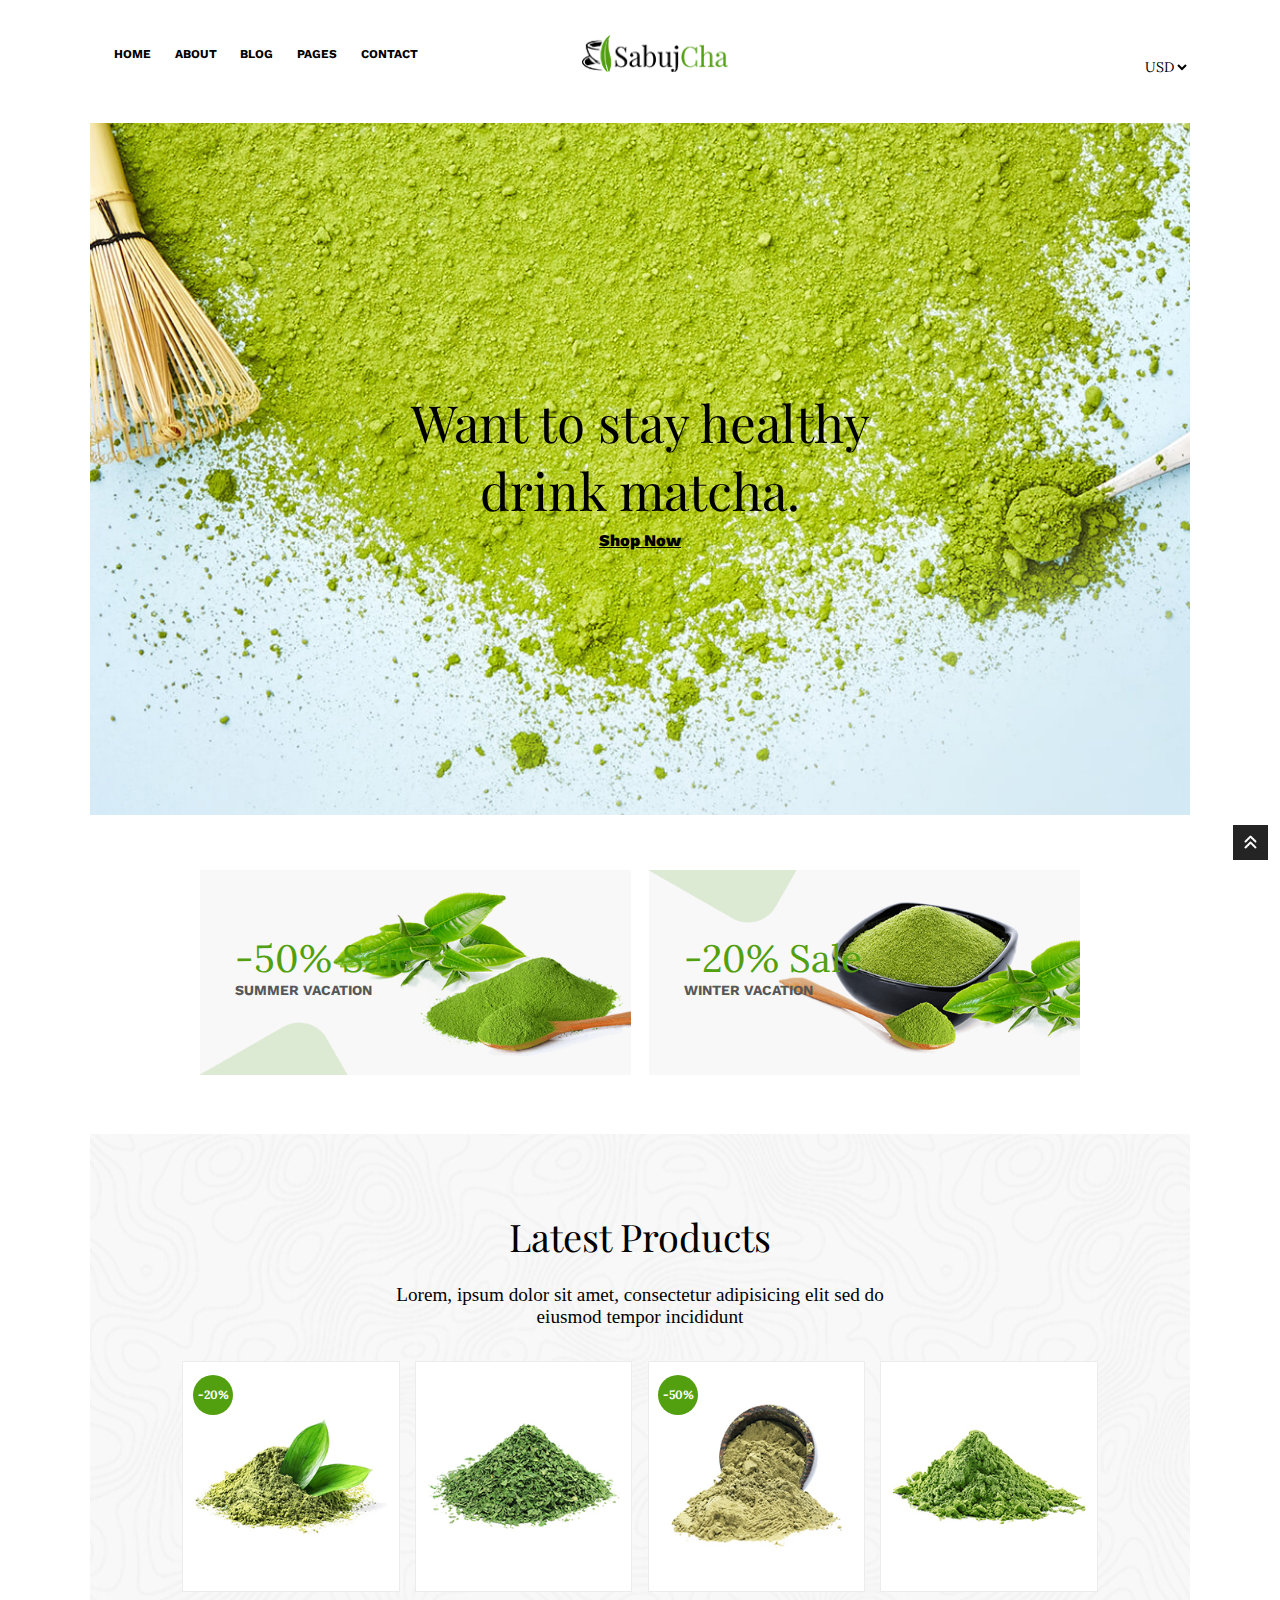
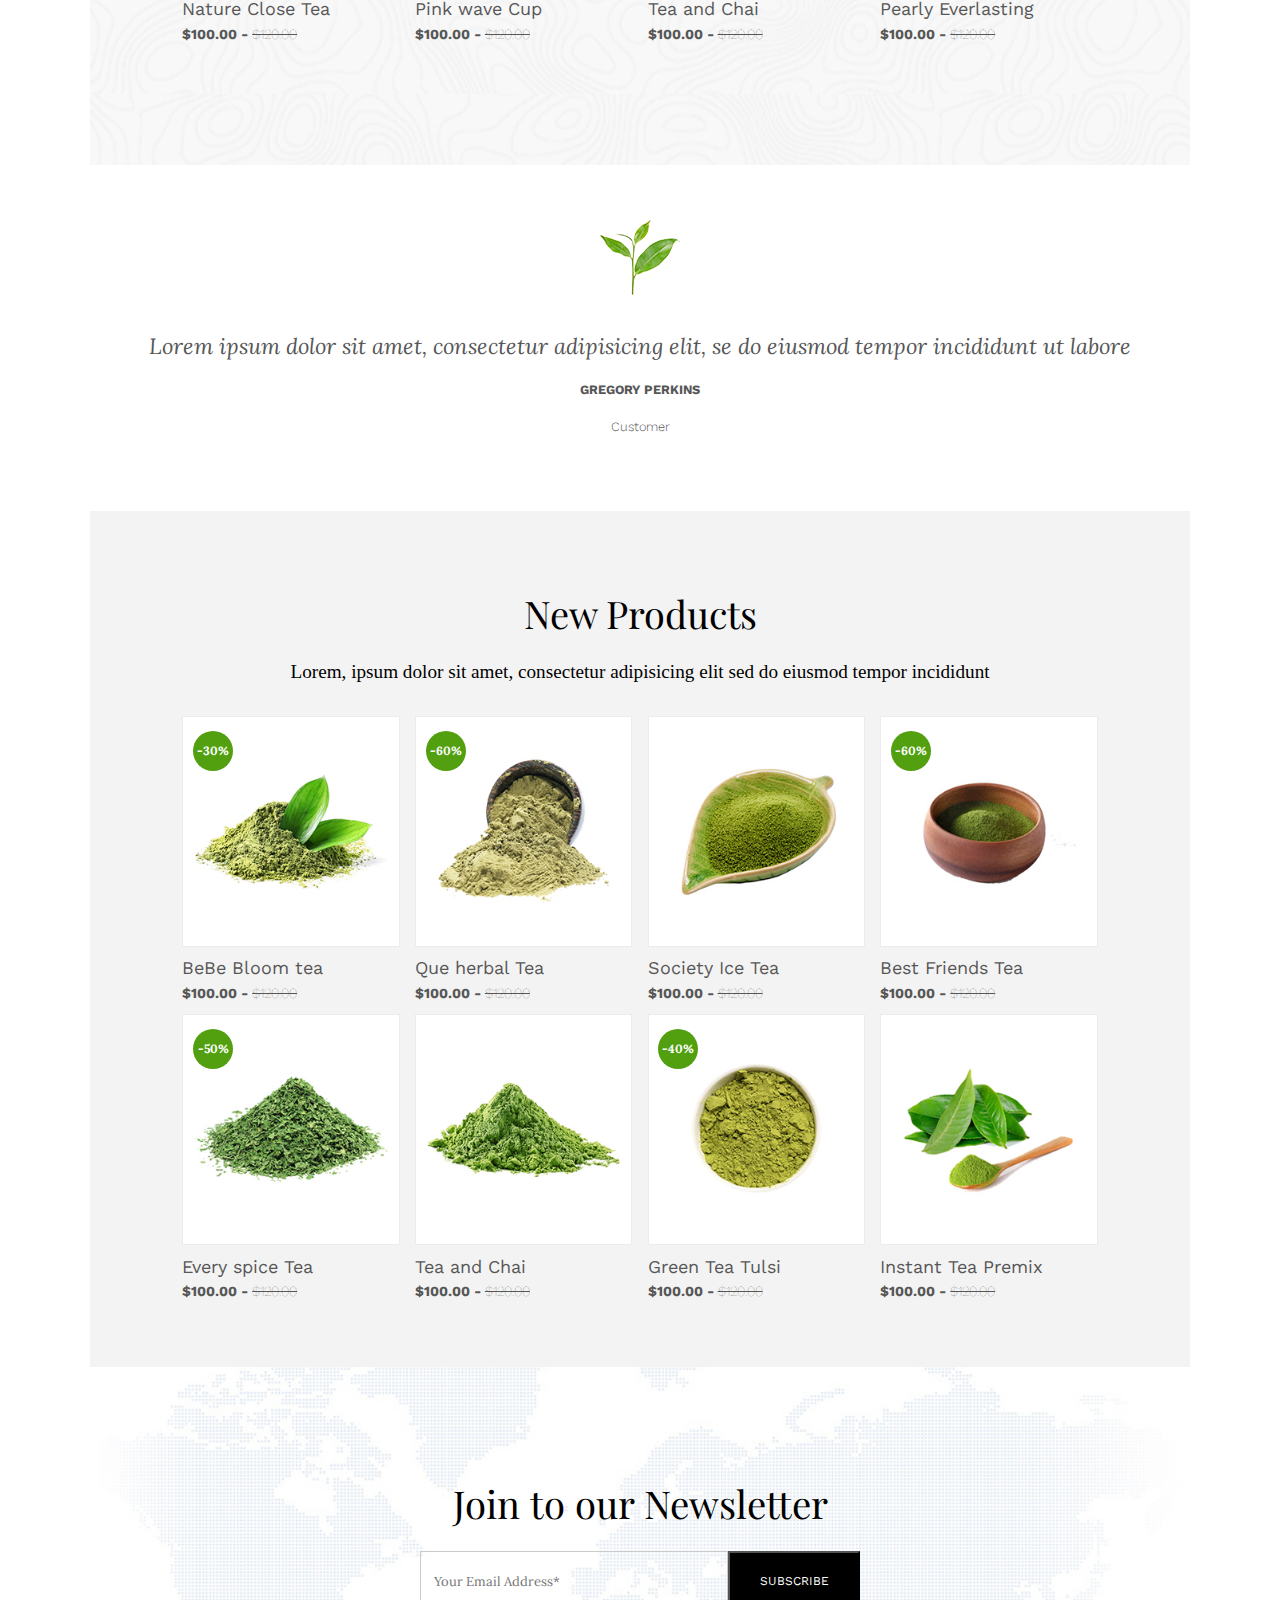
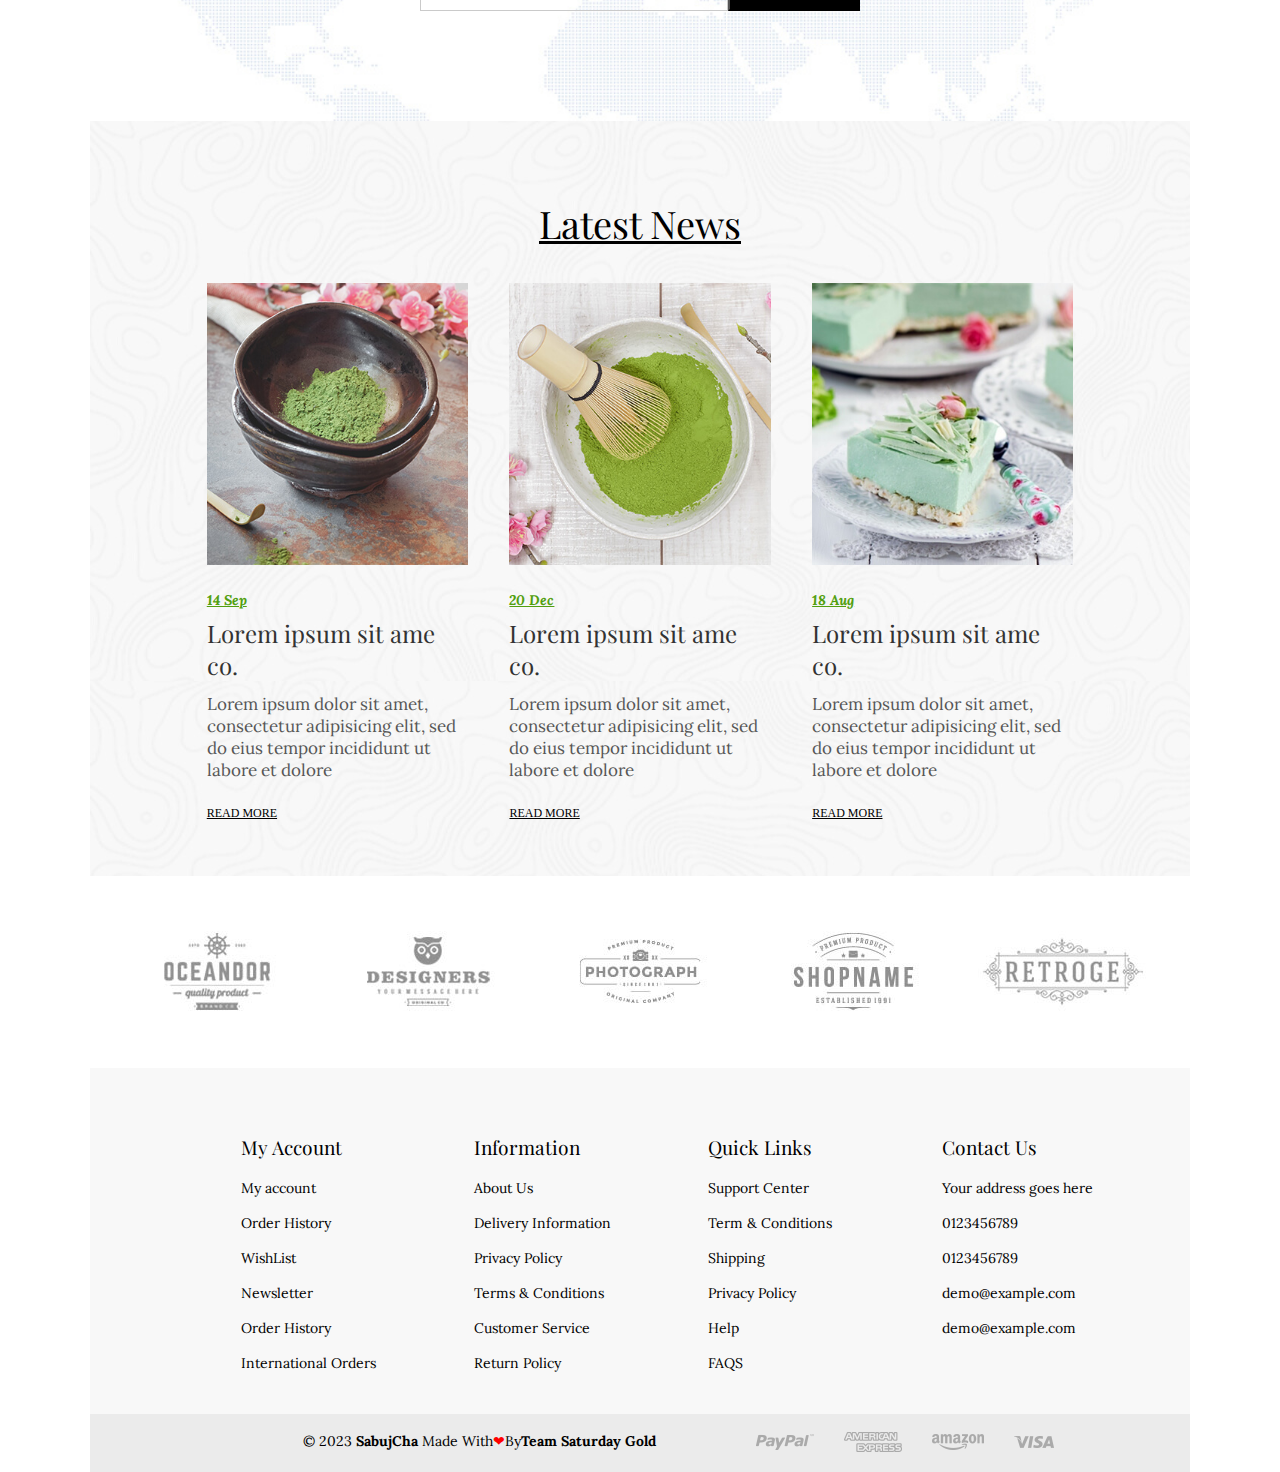
<file: index.html>
<!DOCTYPE html>
<html>
   <head>
      <meta charset="utf-8">
      <title>Sabujcha JJK</title>
     	<!-- Mobile Specific Metas
	================================================== -->
      <meta name="viewport" content="width=device-width, initial-scale=1, maximum-scale=1">
      <!-- ICON
	================================================== -->      
      <link rel="shortcut icon" href="./src/icons/testi.png" type="image/x-icon">
      <!-- CSS
	================================================== -->
      <link rel="stylesheet" href="./src/css/visual.css">
	    <link rel="stylesheet" href="./src/css/style.css">
      <link rel="stylesheet" href="./src/css/grid.css">
    <!--CDN FONTAWESOME-->
    <link rel="stylesheet" href="https://cdnjs.cloudflare.com/ajax/libs/font-awesome/6.2.0/css/all.min.css" integrity="sha512-xh6O/CkQoPOWDdYTDqeRdPCVd1SpvCA9XXcUnZS2FmJNp1coAFzvtCN9BmamE+4aHK8yyUHUSCcJHgXloTyT2A==" crossorigin="anonymous" referrerpolicy="no-referrer"
    />
   </head>
   <body id="page-top">
    
  <!--Header by Karol-->
      <header id="top">
    <!--Top Menu-->
    <nav class="cssmenu" >
      <ul class="nav-menu">
        <li class="nav-item">
          <a href="#" class="nav-menu nav-link">HOME</a>
        </li>
        <li class="nav-item">
          <a href="#" class="nav-menu nav-link">ABOUT</a>
        </li>
        <li class="nav-item">
          <a href="#" class="nav-menu nav-link">BLOG</a>
        </li>
        <li class="nav-item">
          <a href="#" class="nav-menu nav-link">PAGES</a>
        </li>
        <li class="nav-item">
          <a href="#" class="nav-menu nav-link">CONTACT</a>
        </li>
       </ul>
   </nav>        
      <a href="index.html" class="logo nav-link"><img src="./src/img/logo.png" alt="logo" /></a>
      <div class="cart">
         <select name="coin" id="select-coin">
           <option value="USD">USD</option>
           <option value="COP">COP</option>
         </select>
         <div class="shop" >
         <i class="fa-solid fa-cart-shopping cart"></i></div>
         <button class="menu" aria-label="Abrir menú">
          <i class="fa-solid fa-bars"></i>
      </button>
    </div>
   </header>          
      <!--Home banner-->
      <main>
      <section class="home-img">
         <div class="text-home-img1">
           <h1>
             Want to stay healthy <br />
             drink matcha.
           </h1>
           <a href="shop.html">Shop Now</a>
         </div>
       </section>
     <!--Offers by JJulian-->
     <section class="sale-container">
      <div class="banner">
        <img src="./src/img/banner-1.png" alt="Sale-Banner" />
        <div class="banner-content">
          <h4>-50% Sale</h4>
          <h5>SUMMER VACATION</h5>
        </div>
      </div>
      <div class="banner">
        <img src="./src/img/banner-2.png" alt="Sale-Banner" />
        <div class="banner-content">
          <h4>-20% Sale</h4>
          <h5>WINTER VACATION</h5>
        </div>
      </div>
    </section> 
     <!--Latest Products by JJulian-->
     <section class="latest-products">
      <h1>Latest Products</h1>
      <p>Lorem, ipsum dolor sit amet, consectetur adipisicing elit sed do </br> eiusmod tempor incididunt</p>
      <div class="latest-products-cards">
        <div class="card-last-product discount" data-text="-20%">
          <img src="./src/img/product-1.jpg" alt="Nature close tea">
          <p>Nature Close Tea</p>
          <p class="price">$100.00 - <del>$120.00</del></p>
        </div>
        <div class="card-last-product">
          <img src="./src/img/product-2.jpg" alt="Pink wave cup">
          <p>Pink wave Cup</p>
          <p class="price">$100.00 - <del>$120.00</del></p>
        </div>
        <div class="card-last-product discount" data-text="-50%">
          <img src="./src/img/product-3.jpg" alt="Tea and Chai">
          <p>Tea and Chai</p>
          <p class="price">$100.00 - <del>$120.00</del></p>
        </div>
        <div class="card-last-product">
          <img src="./src/img/product-4.jpg" alt="Pearly Everlasting">
          <p>Pearly Everlasting</p>
          <p class="price">$100.00 - <del>$120.00</del></p>
        </div>
      </div>
    </section>
     <!--Customer by Karol-->
     <section>
      <div class="block">
        <img src="./src/icons/testi.png" alt="">
        <h4>
          Lorem ipsum dolor sit amet, consectetur adipisicing elit, se do eiusmod tempor incididunt ut labore
        </h4>
        <h6>
          GREGORY PERKINS
        </h6>
        <h6 class="customer">Customer</h6>
      </div>
    </section>    
    <!--New Products by Karol-->
    <section class="new-products">
      <h1>New Products</h1>
      <p>Lorem, ipsum dolor sit amet, consectetur adipisicing elit sed do eiusmod tempor incididunt</p>
      <div class="new-products-cards">
        <div class="card-new-product discount" data-text="-30%">
          <a href="#visual1"><img src="./src/img/product-1.jpg" alt="BeBe Bloom tea"></a>
          <p>BeBe Bloom tea</p>
          <p class="price">$100.00 - <del>$120.00</del></p>
        </div>

        <div class="card-new-product discount" data-text="-60%">
          <a href="#visual2"><img src="./src/img/product-3.jpg" alt="Que herbal Tea"></a>
          <p>Que herbal Tea</p>
          <p class="price">$100.00 - <del>$120.00</del></p>
        </div>

        <div class="card-new-product">
          <a href="#visual3"><img src="./src/img/product-5.jpg" alt="Society Ice Tea"></a>
          <p>Society Ice Tea</p>
          <p class="price">$100.00 - <del>$120.00</del></p>
        </div>

        <div class="card-new-product discount" data-text="-60%">
          <a href="#visual4"><img src="./src/img/product-7.jpg" alt="Best Friends Tea"></a>
          <p>Best Friends Tea</p>
          <p class="price">$100.00 - <del>$120.00</del></p>
        </div>

        <div class="card-new-product discount" data-text="-50%">
          <a href="#visual5"><img src="./src/img/product-2.jpg" alt="Every spice Tea"></a>
          <p>Every spice Tea</p>
          <p class="price">$100.00 - <del>$120.00</del></p>
        </div>

        <div class="card-new-product">
          <a href="#visual6"><img src="./src/img/product-4.jpg" alt="Tea and Chai"></a>
          <p>Tea and Chai</p>
          <p class="price">$100.00 - <del>$120.00</del></p>
        </div>

        <div class="card-new-product discount" data-text="-40%">
          <a href="#visual7"><img src="./src/img/product-6.jpg" alt="Green Tea Tulsi"></a>
          <p>Green Tea Tulsi</p>
          <p class="price">$100.00 - <del>$120.00</del></p>
        </div>
        
        <div class="card-new-product">
          <a href="#visual8"><img src="./src/img/product-8.jpg" alt="Instant Tea Premix"></a>
          <p>Instant Tea Premix</p>
          <p class="price">$100.00 - <del>$120.00</del></p>
        </div>
      </div>
    </section>
    <!--Join and Latest News by JJulian-->
    <section class="join">
      <h1>Join to our Newsletter</h1>
      <div class="email-suscribe">
        <input type="email" placeholder="Your Email Address*">
        <button>SUBSCRIBE</button>
      </div>
    </section>
    <section class="latest-news">
      <h1><u>Latest News</u></h1>
      <div class="latest-products-cards news">
        <div class="card-last-product new">
          <img src="./src/img/blog-single-1.jpg" alt="Post">
          <span><u>14 Sep</u></span>
          <h3>Lorem ipsum sit ame co.</h3>
          <p>Lorem ipsum dolor sit amet, consectetur adipisicing elit, sed do eius tempor incididunt ut labore et dolore
          </p>
          <a>READ MORE</a>
        </div>
        <div class="card-last-product new">
          <img src="./src/img/blog-single-2.jpg" alt="Post">
          <span><u>20 Dec</u></span>
          <h3>Lorem ipsum sit ame co.</h3>
          <p>Lorem ipsum dolor sit amet, consectetur adipisicing elit, sed do eius tempor incididunt ut labore et dolore
          </p>
          <a>READ MORE</a>
        </div>
        <div class="card-last-product new">
          <img src="./src/img/blog-single-3.jpg" alt="Post">
          <span><u>18 Aug</u></span>
          <h3>Lorem ipsum sit ame co.</h3>
          <p>Lorem ipsum dolor sit amet, consectetur adipisicing elit, sed do eius tempor incididunt ut labore et dolore
          </p>
          <a>READ MORE</a>
        </div>
    </section>
     <!--Logos News by JJulian-->
     <section class="logos">
      <img src="./src/img/1.jpg" alt="brand">
      <img class="hidden" src="./src/img/2.jpg" alt="brand2">
      <img class="hidden" src="./src/img/3.jpg" alt="brand3">
      <img class="hidden" src="./src/img/4.jpg" alt="brand4">
      <img class="hidden" src="./src/img/5.jpg" alt="brand5">
    </section>
	</main>
     <!--////////////////////////////////////Footer by JJulian-->
        <footer>
          <div class="footer">
            <ul>
              <li class="list-tittle">My Account</li>
              <li>My account</li>
              <li>Order History</li>
              <li>WishList</li>
              <li>Newsletter</li>
              <li>Order History</li>
              <li>International Orders</li>
            </ul>
            <ul>
              <li class="list-tittle">Information</li>
              <li>About Us</li>
              <li>Delivery Information</li>
              <li>Privacy Policy</li>
              <li>Terms & Conditions</li>
              <li>Customer Service</li>
              <li>Return Policy</li>
            </ul>
            <ul>
              <li class="list-tittle">Quick Links</li>
              <li>Support Center</li>
              <li>Term & Conditions</li>
              <li>Shipping</li>
              <li>Privacy Policy</li>
              <li>Help</li>
              <li>FAQS</li>
            </ul>
            <ul>
              <li class="list-tittle">Contact Us</li>
              <li>Your address goes here</li>
              <li>0123456789</li>
              <li>0123456789</li>
              <li>demo@example.com</li>
              <li>demo@example.com</li>
            </ul>
          </div>
          <div class="last-footer">
            <p> © 2023<strong> SabujCha </strong>Made With
            <p class="heart"> ❤ </p> By <strong> Team Saturday Gold</strong></p>
            <img class="hidden" src="./src/icons/payment.png" alt="Payment">
          </div>
        </footer>
<!-- ==== Visual Productos ====-->
<div id="visual1" class="visualmask">
  <div class="visualbox movedown">
      <a href="#close" title="Close" class="close"><i class="fa-solid fa-xmark"></i></a>
      <div class="contenido-producto">
          <div class="image-producto">
              <img src="./src/img/product-detalis-l1.jpg" class="img-product" alt="">
          </div>
          <div class="descripcion-producto">
              <div class="title-producto">BeBe Bloom tea</div>
              <div class="precio-producto"><span class="price-tachado">$120.00</span> $100.00</div>
              <div class="text-producto">Lorem ipsum dolor sit amet, consectetur adipisicing elit. Aliquam placeat voluptate repellendus repudiandae laboriosam facilis ex consectetur. Omnis, temporibus, ut quasi doloribus accusantium aspernatur incidunt laborum quos saepe
                  esse voluptate!</div>
              <div class="size">Size*</div>
              <select name="" id="" class="select-product">
                  <option value="S">S</option>
                  <option value="X">X</option>
                  <option value="L">L</option>
                  <option value="M">M</option>
              </select>
              <div class="color">Color*</div>
              <div class="input-color1"></div>
              <div class="input-color2"></div>
              <div class="input-color3"></div>
              <div class="cantidad">
                  <input type="number" min="2" max="10" class="input-cantidad" value="1">
                  <button class="btn-product">ADD TO CART</button>
              </div>
              <div class="stock">
                  <i class="fa-solid fa-check"></i> In stock
              </div>
          </div>
      </div>
  </div>
</div>
<div id="visual2" class="visualmask">
  <div class="visualbox movedown">
      <a href="#close" title="Close" class="close"><i class="fa-solid fa-xmark"></i></a>
      <div class="contenido-producto">
          <div class="image-producto">
              <img src="./src/img/product-detalis-l2.jpg" class="img-product" alt="">
          </div>
          <div class="descripcion-producto">
              <div class="title-producto">Que herbal Tea</div>
              <div class="precio-producto"><span class="price-tachado">$120.00</span> $100.00</div>
              <div class="text-producto">Lorem ipsum dolor sit amet, consectetur adipisicing elit. Aliquam placeat voluptate repellendus repudiandae laboriosam facilis ex consectetur. Omnis, temporibus, ut quasi doloribus accusantium aspernatur incidunt laborum quos saepe
                  esse voluptate!</div>
              <div class="size">Size*</div>
              <select name="" id="" class="select-product">
                  <option value="S">S</option>
                  <option value="X">X</option>
                  <option value="L">L</option>
                  <option value="M">M</option>
              </select>
              <div class="color">Color*</div>
              <div class="input-color1"></div>
              <div class="input-color2"></div>
              <div class="input-color3"></div>
              <div class="cantidad">
                  <input type="number" min="2" max="10" class="input-cantidad" value="1">
                  <button class="btn-product">ADD TO CART</button>
              </div>
              <div class="stock">
                  <i class="fa-solid fa-check"></i> In stock
              </div>
          </div>
      </div>
  </div>
</div>
<div id="visual3" class="visualmask">
  <div class="visualbox movedown">
      <a href="#close" title="Close" class="close"><i class="fa-solid fa-xmark"></i></a>
      <div class="contenido-producto">
          <div class="image-producto">
              <img src="./src/img/product-detalis-l3.jpg" class="img-product" alt="">
          </div>
          <div class="descripcion-producto">
              <div class="title-producto">Society Ice Tea</div>
              <div class="precio-producto"><span class="price-tachado">$120.00</span> $100.00</div>
              <div class="text-producto">Lorem ipsum dolor sit amet, consectetur adipisicing elit. Aliquam placeat voluptate repellendus repudiandae laboriosam facilis ex consectetur. Omnis, temporibus, ut quasi doloribus accusantium aspernatur incidunt laborum quos saepe
                  esse voluptate!</div>
              <div class="size">Size*</div>
              <select name="" id="" class="select-product">
                  <option value="S">S</option>
                  <option value="X">X</option>
                  <option value="L">L</option>
                  <option value="M">M</option>
              </select>
              <div class="color">Color*</div>
              <div class="input-color1"></div>
              <div class="input-color2"></div>
              <div class="input-color3"></div>
              <div class="cantidad">
                  <input type="number" min="2" max="10" class="input-cantidad" value="1">
                  <button class="btn-product">ADD TO CART</button>
              </div>
              <div class="stock">
                  <i class="fa-solid fa-check"></i> In stock
              </div>
          </div>
      </div>
  </div>
</div>
<div id="visual4" class="visualmask">
  <div class="visualbox movedown">
      <a href="#close" title="Close" class="close"><i class="fa-solid fa-xmark"></i></a>
      <div class="contenido-producto">
          <div class="image-producto">
              <img src="./src/img/product-detalis-l2.jpg" class="img-product" alt="">
          </div>
          <div class="descripcion-producto">
              <div class="title-producto">Best Friends Tea</div>
              <div class="precio-producto"><span class="price-tachado">$120.00</span> $100.00</div>
              <div class="text-producto">Lorem ipsum dolor sit amet, consectetur adipisicing elit. Aliquam placeat voluptate repellendus repudiandae laboriosam facilis ex consectetur. Omnis, temporibus, ut quasi doloribus accusantium aspernatur incidunt laborum quos saepe
                  esse voluptate!</div>
              <div class="size">Size*</div>
              <select name="" id="" class="select-product">
                  <option value="S">S</option>
                  <option value="X">X</option>
                  <option value="L">L</option>
                  <option value="M">M</option>
              </select>
              <div class="color">Color*</div>
              <div class="input-color1"></div>
              <div class="input-color2"></div>
              <div class="input-color3"></div>
              <div class="cantidad">
                  <input type="number" min="2" max="10" class="input-cantidad" value="1">
                  <button class="btn-product">ADD TO CART</button>
              </div>
              <div class="stock">
                  <i class="fa-solid fa-check"></i> In stock
              </div>
          </div>
      </div>
  </div>
</div>
<div id="visual5" class="visualmask">
  <div class="visualbox movedown">
      <a href="#close" title="Close" class="close"><i class="fa-solid fa-xmark"></i></a>
      <div class="contenido-producto">
          <div class="image-producto">
              <img src="./src/img/product-detalis-l1.jpg" class="img-product" alt="">
          </div>
          <div class="descripcion-producto">
              <div class="title-producto">Every spice Tea</div>
              <div class="precio-producto"><span class="price-tachado">$120.00</span> $100.00</div>
              <div class="text-producto">Lorem ipsum dolor sit amet, consectetur adipisicing elit. Aliquam placeat voluptate repellendus repudiandae laboriosam facilis ex consectetur. Omnis, temporibus, ut quasi doloribus accusantium aspernatur incidunt laborum quos saepe
                  esse voluptate!</div>
              <div class="size">Size*</div>
              <select name="" id="" class="select-product">
                  <option value="S">S</option>
                  <option value="X">X</option>
                  <option value="L">L</option>
                  <option value="M">M</option>
              </select>
              <div class="color">Color*</div>
              <div class="input-color1"></div>
              <div class="input-color2"></div>
              <div class="input-color3"></div>
              <div class="cantidad">
                  <input type="number" min="2" max="10" class="input-cantidad" value="1">
                  <button class="btn-product">ADD TO CART</button>
              </div>
              <div class="stock">
                  <i class="fa-solid fa-check"></i> In stock
              </div>
          </div>
      </div>
  </div>
</div>
<div id="visual6" class="visualmask">
  <div class="visualbox movedown">
      <a href="#close" title="Close" class="close"><i class="fa-solid fa-xmark"></i></a>
      <div class="contenido-producto">
          <div class="image-producto">
              <img src="./src/img/product-detalis-l1.jpg" class="img-product" alt="">
          </div>
          <div class="descripcion-producto">
              <div class="title-producto">Tea and Chai</div>
              <div class="precio-producto"><span class="price-tachado">$120.00</span> $100.00</div>
              <div class="text-producto">Lorem ipsum dolor sit amet, consectetur adipisicing elit. Aliquam placeat voluptate repellendus repudiandae laboriosam facilis ex consectetur. Omnis, temporibus, ut quasi doloribus accusantium aspernatur incidunt laborum quos saepe
                  esse voluptate!</div>
              <div class="size">Size*</div>
              <select name="" id="" class="select-product">
                  <option value="S">S</option>
                  <option value="X">X</option>
                  <option value="L">L</option>
                  <option value="M">M</option>
              </select>
              <div class="color">Color*</div>
              <div class="input-color1"></div>
              <div class="input-color2"></div>
              <div class="input-color3"></div>
              <div class="cantidad">
                  <input type="number" min="2" max="10" class="input-cantidad" value="1">
                  <button class="btn-product">ADD TO CART</button>
              </div>
              <div class="stock">
                  <i class="fa-solid fa-check"></i> In stock
              </div>
          </div>
      </div>
  </div>
</div>
<div id="visual7" class="visualmask">
  <div class="visualbox movedown">
      <a href="#close" title="Close" class="close"><i class="fa-solid fa-xmark"></i></a>
      <div class="contenido-producto">
          <div class="image-producto">
              <img src="./src/img/product-detalis-l2.jpg" class="img-product" alt="">
          </div>
          <div class="descripcion-producto">
              <div class="title-producto">Green Tea Tulsi</div>
              <div class="precio-producto"><span class="price-tachado">$120.00</span> $100.00</div>
              <div class="text-producto">Lorem ipsum dolor sit amet, consectetur adipisicing elit. Aliquam placeat voluptate repellendus repudiandae laboriosam facilis ex consectetur. Omnis, temporibus, ut quasi doloribus accusantium aspernatur incidunt laborum quos saepe
                  esse voluptate!</div>
              <div class="size">Size*</div>
              <select name="" id="" class="select-product">
                  <option value="S">S</option>
                  <option value="X">X</option>
                  <option value="L">L</option>
                  <option value="M">M</option>
              </select>
              <div class="color">Color*</div>
              <div class="input-color1"></div>
              <div class="input-color2"></div>
              <div class="input-color3"></div>
              <div class="cantidad">
                  <input type="number" min="2" max="10" class="input-cantidad" value="1">
                  <button class="btn-product">ADD TO CART</button>
              </div>
              <div class="stock">
                  <i class="fa-solid fa-check"></i> In stock
              </div>
          </div>
      </div>
  </div>
</div>
<div id="visual8" class="visualmask">
  <div class="visualbox movedown">
      <a href="#close" title="Close" class="close"><i class="fa-solid fa-xmark"></i></a>
      <div class="contenido-producto">
          <div class="image-producto">
              <img src="./src/img/product-detalis-l4.jpg" class="img-product" alt="">
          </div>
          <div class="descripcion-producto">
              <div class="title-producto">Instant Tea Premix</div>
              <div class="precio-producto"><span class="price-tachado">$120.00</span> $100.00</div>
              <div class="text-producto">Lorem ipsum dolor sit amet, consectetur adipisicing elit. Aliquam placeat voluptate repellendus repudiandae laboriosam facilis ex consectetur. Omnis, temporibus, ut quasi doloribus accusantium aspernatur incidunt laborum quos saepe
                  esse voluptate!</div>
              <div class="size">Size*</div>
              <select name="" id="" class="select-product">
                  <option value="S">S</option>
                  <option value="X">X</option>
                  <option value="L">L</option>
                  <option value="M">M</option>
              </select>
              <div class="color">Color*</div>
              <div class="input-color1"></div>
              <div class="input-color2"></div>
              <div class="input-color3"></div>
              <div class="cantidad">
                  <input type="number" min="2" max="10" class="input-cantidad" value="1">
                  <button class="btn-product">ADD TO CART</button>
              </div>
              <div class="stock">
                  <i class="fa-solid fa-check"></i> In stock
              </div>
          </div>
      </div>
  </div>
</div>
<!-- ==== End Visual Productos ====-->        
        <div id="page-top">
          <a class="go-up" href="#top">
          <img src="./src/icons/arrows.png">
          </a></div>
   </body>
</html>
</file>
<file: src/css/visual.css>
/*====  FONTS GOOGLE ====*/

@import url("https://fonts.googleapis.com/css2?family=Lora:ital,wght@0,400;0,500;0,600;0,700;1,400&family=Playfair+Display:ital,wght@0,400;0,500;0,600;0,700;1,400&family=Work+Sans:ital,wght@0,400;0,500;0,600;0,700;1,400&display=swap");

/*==== Visual Product ====*/

.visualmask {
    position: fixed;
    font-family: Arial, sans-serif;
    top: 0;
    right: 0;
    bottom: 0;
    left: 0;
    background: rgba(0,0,0,0.8);
    z-index: 99999;
    opacity:0;
    -webkit-transition: opacity 400ms ease-in;
    -moz-transition: opacity 400ms ease-in;
    transition: opacity 400ms ease-in;
    pointer-events: none;
}
.visualmask:target {
    opacity:1;
    pointer-events: auto;
}

.visualbox{
    width: 90%;
    height: 80%;
    position: relative;
    padding: 5px 20px 13px 20px;
    background: #fff;
    border-radius:3px;
    -webkit-transition: all 500ms ease-in;
    -moz-transition: all 500ms ease-in;
    transition: all 500ms ease-in;
     
}

.movedown {
    margin: 0 auto;
}

.visualmask:target .movedown{       
    margin:5% auto;
}

.close {
    color: black;
    line-height: 25px;
    position: absolute;
    right: 1px;
    text-align: center;
    top: 1px;
    width: 24px;
    text-decoration: none;

}
 
.close:hover {
    background: #000000;
    color:rgb(255, 255, 255);
    border-radius: 5px;
}

.image-producto{
    margin-top: 2%;
    display: grid;
}

.img-product{
    justify-self: center;
    width: 80%;
}
.fa-check{
    color: green;
}
.contenido-producto{
    display: grid;
    grid-template-columns: repeat(2, 50%);
    grid-template-rows: 100%;
    grid-column-gap: 10px;
    grid-row-gap: 0px;
}
.descripcion-producto{
    margin-top: 10%;
}
.title-producto{
    font-family: var(--titulo);
    font-size: 30px;
}
.precio-producto{
    font-family: var(--titulo_producto);
    font-size: 15px;
    margin-top: 2%;
    margin-bottom: 2%;
    font-weight: 500;
}
.price-tachado{
    color: var(--tipografia_gris);
    text-decoration:line-through;
}
.text-producto{
    font-family: var(--titulo);
    font-size: 15px;
    margin-right: 1%;
    margin-bottom: 3%;
}
.size{
    font-family: var(--titulo);
    margin-bottom: 1%;
    font-weight: 400;
}
.select-product{
    width: 60px;
    height: 30px;
    border-radius: 0px;
    border: 1px solid gray;
    background: transparent;
    font-family: var(--texto);
    margin-bottom: 2%;
    box-shadow: 2px 2px 5px rgba(0, 0, 0, 1);
}
.color{
    font-family: var(--titulo);
    margin-bottom: 1%;
    font-weight: 400;
}
.input-color1{
    border: none;
    width: 30px;
    height: 30px;
    padding: 0;
    margin-bottom: 5%;
    background-color: #0400ff;
    display: inline-flex;
}
.input-color2{
    border: none;
    width: 30px;
    height: 30px;
    padding: 0;
    margin-bottom: 5%;
    background-color: #CB1C1C;
    display: inline-flex;
}
.input-color3{
    border: none;
    width: 30px;
    height: 30px;
    padding: 0;
    margin-bottom: 5%;
    background-color: #F831C3;
    display: inline-flex;
}
.input-cantidad{
    width: 90px;
    height: 30px;
    border: 1px solid gray;
    background: transparent;
    font-family: var(--texto);
    text-align: center;
}
.btn-product{
    text-transform: uppercase;
    height: 35px;
    width: 115px;
    border-radius: 4px;
    border: none;
    background-color: black;
    color: white;
    font-family: var(--texto);
    font-weight: 600;
    cursor: pointer;
}
.stock{
    margin-top: 5%;
    font-family: var(--texto);
    color: var(--tipografia_gris);
}
</file>
<file: src/css/style.css>
@import url('https://fonts.googleapis.com/css?family=Lora|Montserrat:100,200,300,300i,400,500,600,700,800,900|Playfair+Display:400,400i,700,700i,900,900i|Work+Sans:100,200,300,400,500,600,700,800,900');

/* General styles */
* {
    margin: 0;
    box-sizing: border-box;
  }
  img {
    max-width: 100%;
  }
  :root {
    --titulo: "Playfair Display", serif;
    --texto: "Lora", serif;
    --titulo_producto: "Work Sans", sans-serif;
    --typography-color: #575757;
    --typography-color2: #333333;
    --labels-color: #529f0f;
  }
  body {
    background-color: white;
    display: flex;
    flex-direction: column;
    padding: 10px 90px 0px 90px;
  }

/*Scrollbar*/
.go-up{
  display: block;
  position: fixed;
  background: #242424 none repeat scroll 0 0;
  bottom: 40px;
  cursor: pointer;
  right: 12px;
  z-index: 99999999;
  width: 35px;
  height: 35px;
}
.go-up:hover {
  background: #519f10 none repeat scroll 0 0;
}
.go-up img{
align-items: center;
margin-top: 7px;
margin-left: 7px;
width: 20px;
height: 20px;
}
/* Header and nav */
#top {
  display: flex;
  flex-direction: row;
  width: 100%;
  padding: 1.5% 0;
}
.cssmenu {
  display: flex;
  flex-direction: row;
  width: 33.33%;
}
.menu {
  display: none;
}
.nav-menu,
.logos {
  width: 100%;
  display: flex;
  flex-direction: row;
  list-style: none;
  padding: 10px;
  justify-content: space-evenly;
  font-family: var(--titulo_producto);
  font-weight: bold;
  color: black;
  font-size: 0.75rem;
  text-decoration: none;
}
.nav-link {
  cursor: pointer;
  text-decoration: none;
}
.logo {
  font-weight: bold;
  padding: 0 40px;
  line-height: 80px;
  margin-left: 100px;
}
.logo img {
  cursor: pointer;
}
.cart {
  display: flex;
  flex-direction: row;
  justify-content: end;
  width: 40%;
  align-items: center;
}
#select-coin {
  border: none;
  font-size: 14px;
  position: relative;
  font-family: var(--texto);
  background-color: #fff;
  cursor: pointer;
}
.cart img {
  width: 9%;
  height: 75%;
  margin-left: 2%;
  cursor: pointer;
}

/* Home image */
.home-img {
    background: url(../img/slider-2.jpg);
    background-position: center center;
    background-repeat: no-repeat;
    background-size: cover;
    display: flex;
    justify-content: center;
    align-items: center;
    color: black;
    text-align: center;
    margin-bottom: 5%;
  }
  .text-home-img1 h1 {
    font-size: clamp(1.875rem, 4vw, 3.75rem);
    font-weight: 400;
    padding-bottom: 1%;
  }
  .text-home-img1 {
    padding-top: 20%;
    font-family: var(--titulo);
    padding: 265px 0;
  }
  .text-home-img1 a {
    font-family: var(--titulo_producto);
    font-size: clamp(1.023rem, 1vw, 1.875rem);
    font-weight: 800;
    cursor: pointer;
    color: black;
  }
/*Sale by JJulian*/
.sale-container {
  display: grid;
  grid-template-columns: repeat(auto-fit, minmax(300px, 1fr));
  gap: 2%;
  padding: 0% 10% 0% 10%;
}
.sale-container img {
  padding: 0px;
  width: 100%;
}
.banner {
  position: relative;
  cursor: pointer;
}
.banner-content {
  position: absolute;
  inset: 0;
  left: 35px;
  top: 50%;
  transform: translateY(-50%);
  height: 80px;
}
.banner h4 {
  font-family: var(--texto);
  color: var(--labels-color);
  font-size: clamp(2rem, 3vw, 2.375rem);
  font-weight: 100;
}
.banner h5 {
  font-family: var(--titulo_producto);
  color: var(--typography-color);
  font-size: clamp(0.875rem, 1vw, 0.75rem);
  font-weight: bold;
}
/*Latest products*/
.latest-products,
.new-products,
.join {
  background-image: url(../img/bg-1.jpg);
  margin-top: 5%;
  display: flex;
  justify-content: center;
  flex-direction: column;
  align-items: center;
  padding-bottom: 10%;
}
.latest-products h1,
.new-products h1,
.join h1,
.latest-news h1 {
  font-family: var(--titulo);
  font-size: clamp(1.875rem, 4vw, 2.375rem);
  font-weight: 100;
  padding-top: 7%;
  position: relative;
  margin-bottom: 2%;
  text-align: center;
}
.latest-products p,
.new-products p {
  max-width: 765px;
  text-align: center;
  margin-bottom: 3%;
  font-size: clamp(0.875rem, 1.5vw, 1.25rem);
}
.latest-products-cards,
.new-products-cards {
  display: flex;
  flex-flow: row wrap;
  justify-content: space-evenly;
  width: 100%;
  padding-left: 7%;
  padding-right: 7%;
}
.latest-products-cards img,
.card-new-product img {
  width: 100%;
  align-self: center;
  border: #ececec solid 1px;
}
.card-last-product,
.card-new-product {
  display: flex;
  flex-direction: column;
  width: 23%;
  position: relative;
  z-index: 1;
  cursor: pointer;
}
.latest-news .card-last-product img {
  border: none;
}
.card-last-product p,
.card-new-product p {
  text-align: start;
  color: var(--typography-color);
  font-family: var(--titulo_producto);
  font-size: 18px;
  padding-top: 3%;
}
.card-last-product .price,
.card-new-product .price {
  font-size: 14px;
  font-weight: 700;
  padding: 0% 0% 3% 0%;
}
del {
  font-weight: 100;
}
.discount::before {
  content: attr(data-text);
  background: var(--labels-color);
  font-family: var(--texto);
  font-weight: 700;
  text-align: center;
  position: absolute;
  width: 40px;
  height: 40px;
  border-radius: 50%;
  top: 5%;
  left: 5%;
  color: white;
  line-height: 40px;
  font-size: 12px;
  z-index: 9999;
}
/*Customer*/
section .block,
.logos {
  padding: 5% 0% 5% 0%;
  text-align: center;
  color: #575757;
}
.block img {
  align-self: center;
  padding-bottom: 3%;
}
.block h4 {
  font-family: var(--texto);
  font-style: italic;
  font-weight: 300;
  padding-bottom: 2%;
  font-size: clamp(1.25rem, 3vw, 1.375rem);
}
.block h6 {
  color: var(--typography-color);
  font-family: var(--titulo_producto);
  padding-bottom: 2%;
  font-size: clamp(0.75rem, 2vw, 0.8rem);
}
.block .customer {
  font-weight: 300;
}
/*New products*/
.new-products,
.latest-news {
  background: #f3f3f3;
  margin-top: 0%;
  margin-bottom: 0%;
  padding-bottom: 5%;
  text-align: center;
}
/*Newsletter*/
.join {
  background-image: url(../img/bg-2.jpg);
  background-position: center center;
  background-repeat: no-repeat;
  background-size: cover;
  margin-top: 0;
  padding-top: 3%;
}
.email-suscribe {
  display: flex;
  flex-flow: row wrap;
  width: 40%;
}
.join h1 {
  font-size: clamp(1.5rem, 3vw, 3.75rem);
}
.join input {
  background: transparent;
  border: 1px solid #cacaca;
  color: #868686;
  font-size: 13px;
  height: 60px;
  padding-left: 3%;
  width: 70%;
  font-family: var(--texto);
}
.join button {
  color: white;
  background-color: black;
  width: 30%;
  font-size: clamp(0.625rem, 1vw, 0.75rem);
  font-family: var(--titulo_producto);
  text-align: center;
  cursor: pointer;
}
/*latest news*/
.latest-news {
  text-align: start;
  background-image: url(../img/bg-1.jpg);
}
.latest-news img {
  padding: 4%;
}
.latest-news span {
  color: var(--labels-color);
  margin-top: 5%;
  font-style: italic;
  font-weight: 700;
  font-size: 14px;
  font-family: var(--texto);
  padding: 0% 4% 0% 4%;
}
.latest-news h3 {
  font-size: clamp(1.375rem, 2vw, 1.5rem);
  font-family: var(--titulo);
  color: var(--typography-color2);
  padding: 3% 4% 0% 4%;
  font-weight: 100;
}
.news{
  justify-content: center;
  gap: 2%;
}
.new{
  width: 30%;
}
.latest-news p {
  font-family: var(--texto);
  font-size: 17px;
  margin-bottom: 25px;
  padding: 4% 4% 0% 4%;
}
.latest-news a {
  font-size: 12px;
  padding-bottom: 3%;
  padding: 0% 4% 0% 4%;
  text-decoration: underline;
  cursor: pointer;
}
/*Footer by JJulian*/
.footer {
  display: flex;
  flex-wrap: wrap;
  flex-direction: row;
  padding: 5% 3% 3% 12%;
  justify-content: center;
  background: #f8f8f8;
}
.footer ul {
  list-style: none;
  padding: 0% 2% 0% 2%;
  width: 25%;
}
.footer .list-tittle {
  font-weight: 400;
  font-family: var(--titulo);
  font-size: clamp(1.125rem, 1.5vw, 1.25rem);
}
.footer li {
  font-family: var(--texto);
  font-size: 14px;
  line-height: 2.5;
  cursor: pointer;
}
footer .last-footer {
  display: flex;
  flex-direction: row;
  flex-wrap: wrap;
  justify-content: center;
  background-color: #ebebeb;
  width: 100%;
  font-size: 14px;
  font-family: var(--texto);
  padding: 18px 0 20px;
  padding-left: 7%;
}
.last-footer img {
  margin-left: 100px;
}
.heart {
  color: red;
}

.button-toTop {
  display: none;
}
</file>
<file: src/css/grid.css>
/* Responsive mobile */
@media only screen and (max-width: 768px) {
body {
    padding: 25px 15px 0px 15px;
}

header {
  height: 60px;
}

.nav {
  display: flex;
  justify-content: space-between;
  margin: 0 auto;
}

.nav-link {
  color: white;
  text-decoration: none;
}

.nav-menu {
  flex-direction: column;
  align-items: center;
  margin: 0;
  background-color: white;
  position: fixed;
  top: 60px;
  width: 100%;
  padding: 20px 0;
  height: calc(100% - 60px);
  overflow-y: auto;
  left: 100%;
  transition: left 0.3s;
  color: var(--tipografia_negro);
}

.nav-item {
  font-size: 13px;
  font-weight: 500;
  margin: 0 10px;
  line-height: 2rem;
  text-transform: uppercase;
  width: max-content;
  font-family: var(--titulo);
}

.nav-link {
  padding: 8px 12px;
  border-radius: 3px;
  color: var(--tipografia_negro);
  font-family: var(--titulo);
}

.logo {
  font-weight: bold;
  width: 100%;
  padding: 0;
  margin: 0;
  position: absolute;
  display: inline-block;
}

.cart {
  position: block;
  width: 100%;
  justify-content: end;
}

.cart img {
  width: 10%;
}
.menu {
  color: var(--tipografia_negro);
  background: none;
  border: 2px solid var(--tipografia_negro);
  border-radius: 4px;
  margin: 15px 10px 30px 10px;
  font-size: 20px;
  cursor: pointer;
  display: none;
  border: 2px solid #32323d;
}
.menu {
  display: block;
}


.home-img {
  height: 50vh;
}
.card-last-product,
.card-new-product {
  width: 100%;
}
.latest-products-cards,
.new-products-cards {
  padding: 2% 0;
}
.latest-products,
.new-products,
.latest-news {
  background: #f3f3f3;
  padding-left: 5%;
  padding-right: 5%;
}
.discount::before {
  width: 75px;
  height: 75px;
  line-height: 70px;
  font-size: 20px;
}
h5 {
  font-size: 30px;
}
.logos .hidden {
  display: none;
}
section .sheet {
  padding: 5%;
}
.latest-news span {
  margin-top: 0;
}
.email-suscribe {
  width: 90%;
}
.join input {
  width: 65%;
}
.join button {
  width: 35%;
}
.footer ul {
  width: 100%;
}
.last-footer .hidden{
  display: none;
}

/*Scrollbar*/
.go-up{
  display: block;
  position: fixed;
  background: #242424 none repeat scroll 0 0;
  bottom: 40px;
  cursor: pointer;
  right: 12px;
  z-index: 99999999;
  width: 35px;
  height: 35px;
}
.go-up:hover {
  background: #519f10 none repeat scroll 0 0;
}
.go-up img{
align-items: center;
margin-top: 7px;
margin-left: 7px;
width: 20px;
height: 20px;
}
}
</file>
